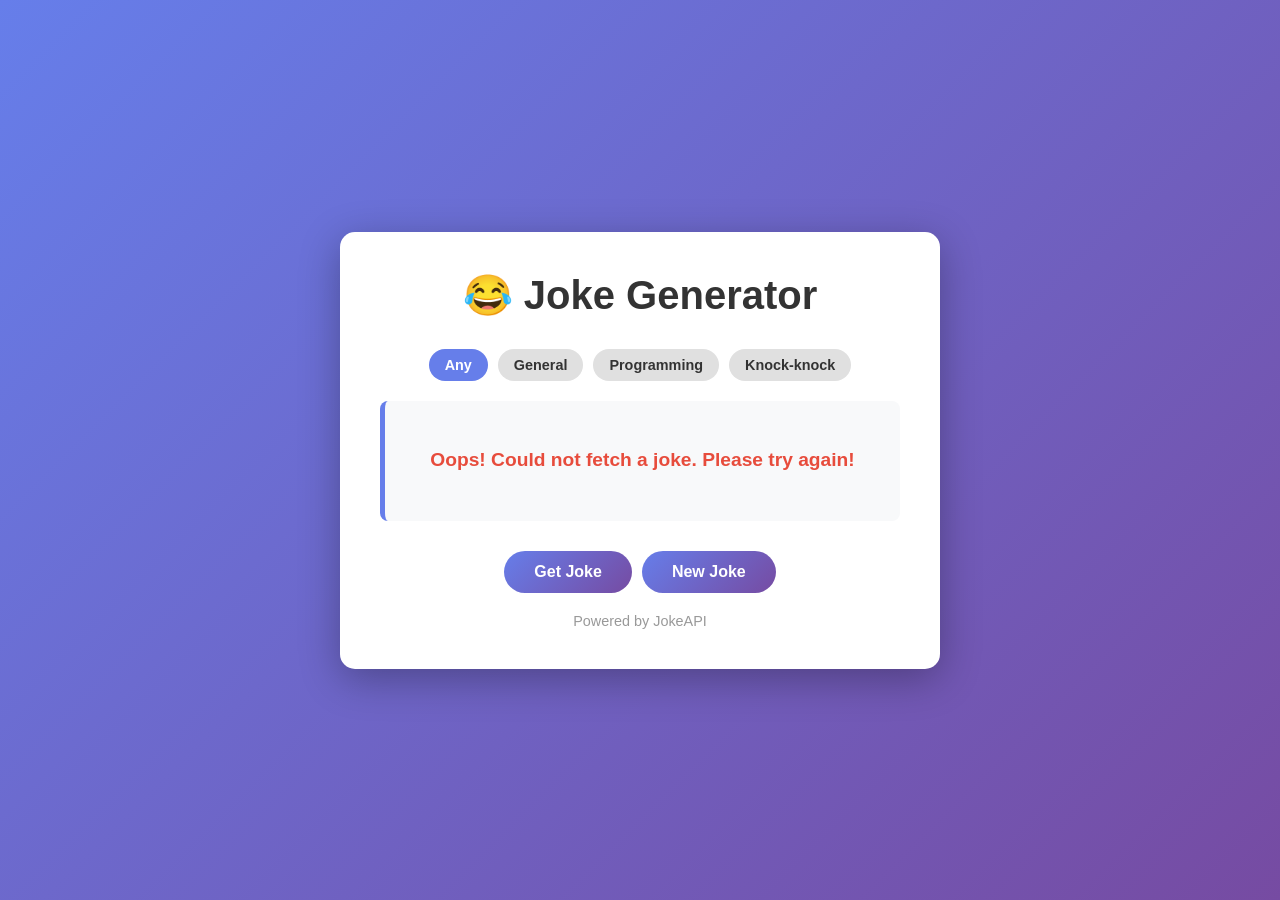
<file: joke-generator.html>
<!DOCTYPE html>
<html lang="en">
<head>
    <meta charset="UTF-8">
    <meta name="viewport" content="width=device-width, initial-scale=1.0">
    <title>Random Joke Generator</title>
    <style>
        * {
            margin: 0;
            padding: 0;
            box-sizing: border-box;
        }

        body {
            font-family: 'Segoe UI', Tahoma, Geneva, Verdana, sans-serif;
            background: linear-gradient(135deg, #667eea 0%, #764ba2 100%);
            min-height: 100vh;
            display: flex;
            justify-content: center;
            align-items: center;
            padding: 20px;
        }

        .container {
            background: white;
            border-radius: 15px;
            box-shadow: 0 10px 40px rgba(0, 0, 0, 0.3);
            padding: 40px;
            max-width: 600px;
            width: 100%;
        }

        h1 {
            text-align: center;
            color: #333;
            margin-bottom: 30px;
            font-size: 2.5em;
        }

        .joke-box {
            background: #f8f9fa;
            border-left: 5px solid #667eea;
            padding: 25px;
            border-radius: 8px;
            margin-bottom: 30px;
            min-height: 120px;
            display: flex;
            align-items: center;
            justify-content: center;
        }

        .joke-text {
            font-size: 1.2em;
            color: #555;
            line-height: 1.6;
            text-align: center;
        }

        .loading {
            text-align: center;
            color: #667eea;
            font-style: italic;
        }

        .button-container {
            display: flex;
            gap: 10px;
            flex-wrap: wrap;
            justify-content: center;
        }

        button {
            background: linear-gradient(135deg, #667eea 0%, #764ba2 100%);
            color: white;
            border: none;
            padding: 12px 30px;
            font-size: 1em;
            border-radius: 25px;
            cursor: pointer;
            transition: transform 0.2s, box-shadow 0.2s;
            font-weight: 600;
        }

        button:hover {
            transform: translateY(-2px);
            box-shadow: 0 5px 20px rgba(102, 126, 234, 0.4);
        }

        button:active {
            transform: translateY(0);
        }

        .category-buttons {
            display: flex;
            gap: 10px;
            flex-wrap: wrap;
            justify-content: center;
            margin-bottom: 20px;
        }

        .category-buttons button {
            padding: 8px 16px;
            font-size: 0.9em;
            background: #e0e0e0;
            color: #333;
        }

        .category-buttons button:hover {
            background: #667eea;
            color: white;
        }

        .category-buttons button.active {
            background: #667eea;
            color: white;
        }

        .error {
            color: #e74c3c;
            text-align: center;
            font-weight: 600;
        }

        .footer {
            text-align: center;
            color: #999;
            font-size: 0.9em;
            margin-top: 20px;
        }
    </style>
</head>
<body>
    <div class="container">
        <h1>😂 Joke Generator</h1>
        
        <div class="category-buttons">
            <button class="category-btn active" data-category="Any">Any</button>
            <button class="category-btn" data-category="General">General</button>
            <button class="category-btn" data-category="Programming">Programming</button>
            <button class="category-btn" data-category="Knock-knock">Knock-knock</button>
        </div>

        <div class="joke-box">
            <div class="joke-text" id="jokeDisplay">
                Click "Get Joke" to load a random joke!
            </div>
        </div>

        <div class="button-container">
            <button id="getJokeBtn">Get Joke</button>
            <button id="newJokeBtn">New Joke</button>
        </div>

        <div class="footer">
            Powered by JokeAPI
        </div>
    </div>

    <script>
        let selectedCategory = 'Any';
        const jokeDisplay = document.getElementById('jokeDisplay');
        const getJokeBtn = document.getElementById('getJokeBtn');
        const newJokeBtn = document.getElementById('newJokeBtn');
        const categoryButtons = document.querySelectorAll('.category-btn');

        // Category button event listeners
        categoryButtons.forEach(btn => {
            btn.addEventListener('click', function() {
                categoryButtons.forEach(b => b.classList.remove('active'));
                this.classList.add('active');
                selectedCategory = this.dataset.category;
            });
        });

        // Fetch joke from API
        async function getJoke() {
            jokeDisplay.innerHTML = '<div class="loading">Loading joke...</div>';
            
            try {
                let url = 'https://v2.jokeapi.dev/joke/';
                
                if (selectedCategory === 'Any') {
                    url += 'Any';
                } else {
                    url += selectedCategory;
                }

                const response = await fetch(url);
                
                if (!response.ok) {
                    throw new Error('Failed to fetch joke');
                }

                const data = await response.json();

                if (data.type === 'single') {
                    // Single line joke
                    jokeDisplay.innerHTML = `<div class="joke-text">${data.joke}</div>`;
                } else if (data.type === 'twopart') {
                    // Two-part joke
                    jokeDisplay.innerHTML = `
                        <div class="joke-text">
                            <strong>Q:</strong> ${data.setup}<br><br>
                            <strong>A:</strong> ${data.delivery}
                        </div>
                    `;
                } else {
                    throw new Error('Unknown joke type');
                }
            } catch (error) {
                jokeDisplay.innerHTML = `<div class="error">Oops! Could not fetch a joke. Please try again!</div>`;
                console.error('Error:', error);
            }
        }

        // Event listeners
        getJokeBtn.addEventListener('click', getJoke);
        newJokeBtn.addEventListener('click', getJoke);

        // Load a joke on page load
        window.addEventListener('load', getJoke);
    </script>
</body>
</html>
</file>
